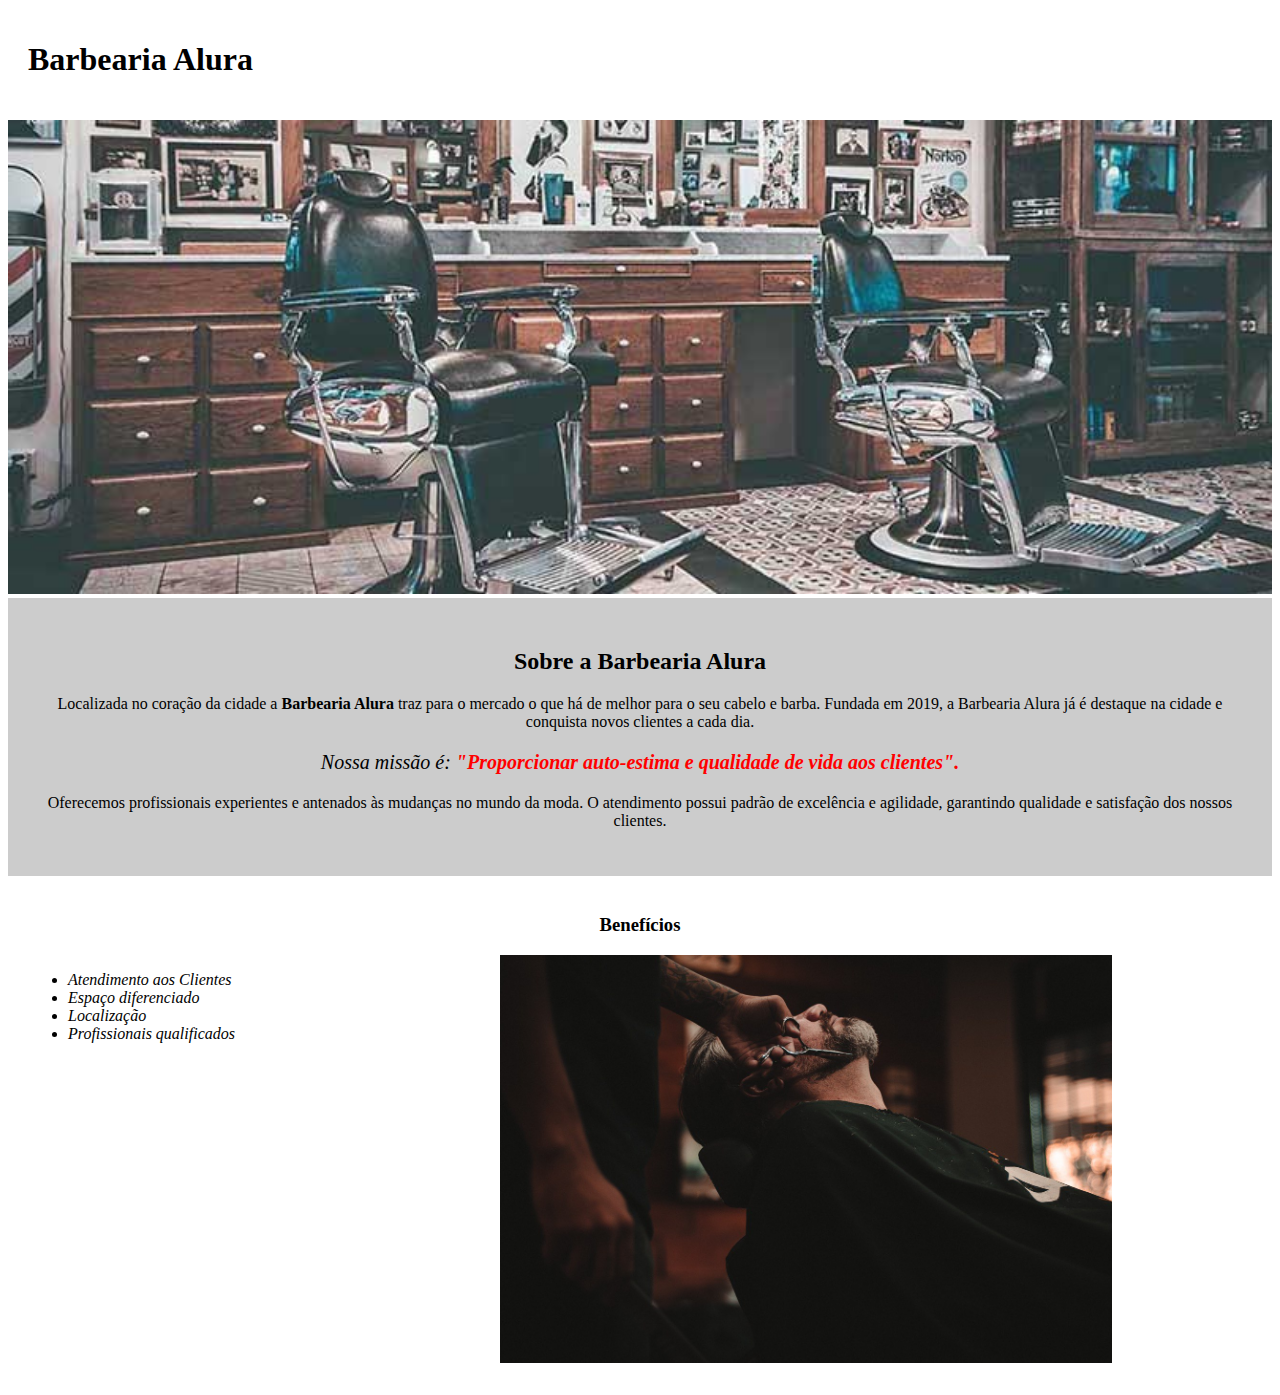
<file: pagina-barbearia/index.html>
<!DOCTYPE html>
<html lang="pt-br">
<head>
    <meta charset="UTF-8">
    <meta http-equiv="X-UA-Compatible" content="IE=edge">
    <meta name="viewport" content="width=device-width, initial-scale=1.0">
    <link rel="stylesheet" type="text/css" href="css/style.css">
    <title>Barbearia Alura</title>
</head>
<body>
    <header>
        <h1 class="titulo-principal">Barbearia Alura</h1>
    </header>
    <main >
        <img id="banner" src="./img/banner.jpg">
        <section class="principal">

            <h2 class="titulo-centralizado">Sobre a Barbearia Alura</h2>

            <p>Localizada no coração da cidade a <strong>Barbearia Alura</strong> traz para o mercado o que há de melhor para o seu cabelo e barba. Fundada em 2019, a Barbearia Alura já é destaque na cidade e conquista novos clientes a cada dia.</p>

            <p id="missao"><em>Nossa missão é: <strong class="estilo-texto">"Proporcionar auto-estima e qualidade de vida aos clientes".</strong></em></p>

            <p>Oferecemos profissionais experientes e antenados às mudanças no mundo da moda. O atendimento possui padrão de excelência e agilidade, garantindo qualidade e satisfação dos nossos clientes.</p>
        </section>


        <section class="beneficios">
            <h3 class="titulo-centralizado">Benefícios</h3>
            
            <ul class="itens">
                <li>Atendimento aos Clientes</li>
                <li>Espaço diferenciado</li>
                <li>Localização</li>
                <li>Profissionais qualificados</li>
            </ul>

            <img class="imagem-beneficios" src="img/beneficios.jpg"
        </section>
    </main>
</body>
</html>
</file>
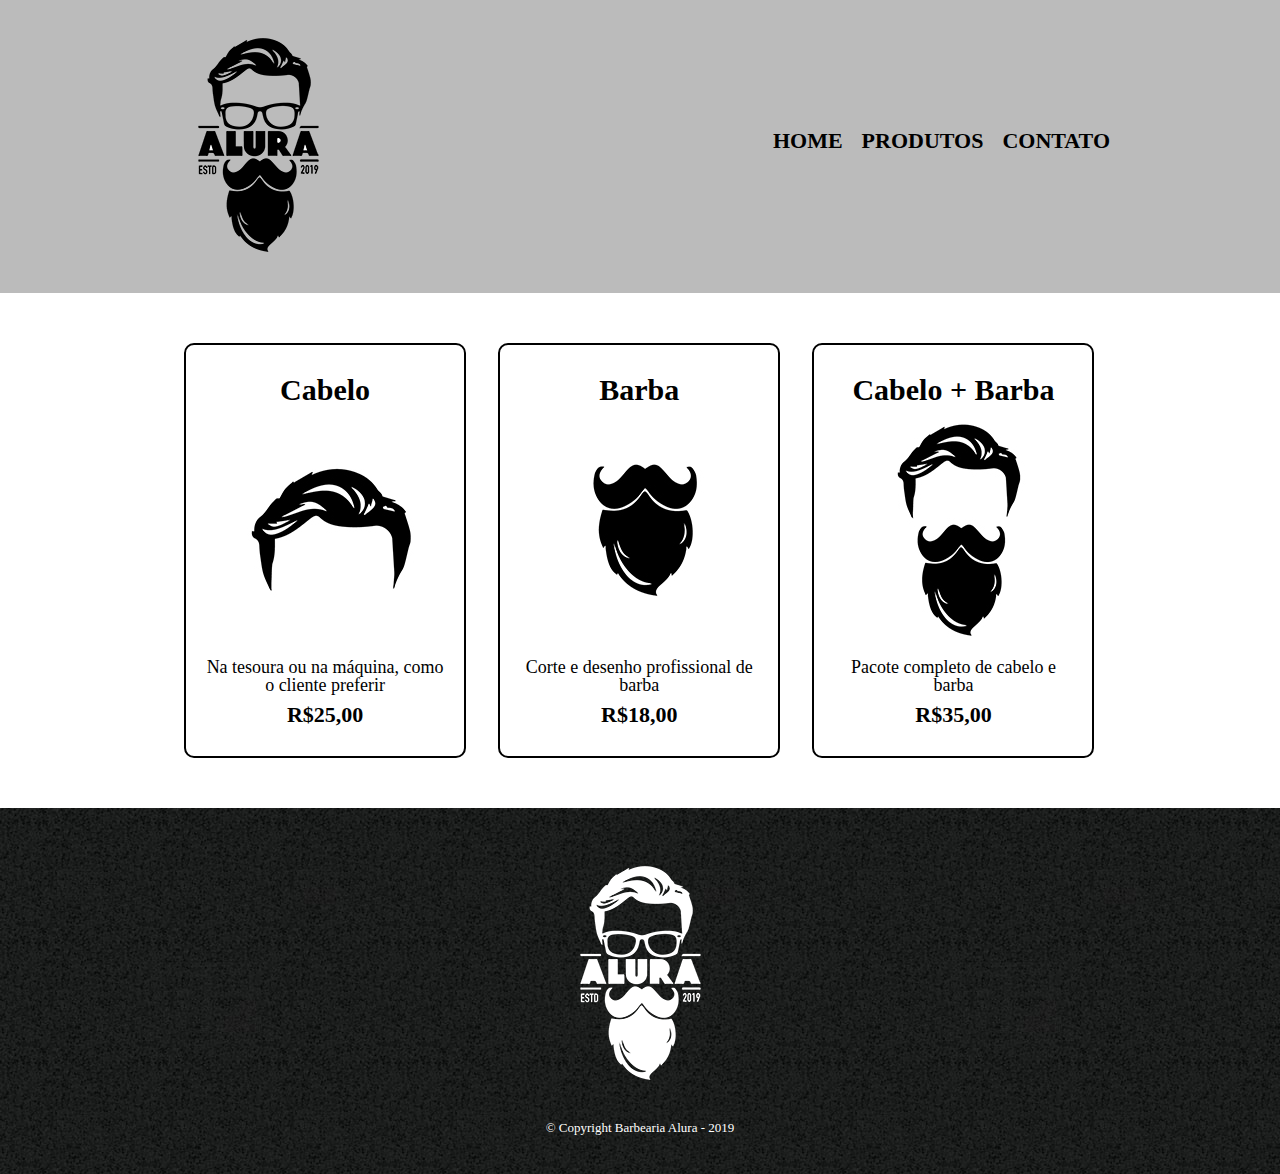
<file: pagina-barbearia/produtos.html>
<!DOCTYPE html>
<html lang="en">
<head>
    <meta charset="UTF-8">
    <meta http-equiv="X-UA-Compatible" content="IE=edge">
    <meta name="viewport" content="width=device-width, initial-scale=1.0">
    <link rel="stylesheet" href="css/reset.css" type="text/css">
    <link rel="stylesheet" href="css/produtos.css" type="text/css">
    <title>Produtos - Barbearia Alura</title>
</head>
<body>
    <header>
        <div class="caixa">
            <h1><img src="img/logo.png"></h1>
            <nav>
                <ul class="navegacao">
                    <li><a href="index.html">Home</a></li>
                    <li><a href="produtos.html">Produtos</a></li>
                    <li><a href="contato.html">Contato</a></li>
                </ul>
            </nav>
        </div>
    </header>

    <main>
        <ul class="produtos">
            <li>
                <h2>Cabelo</h2>
                <img src="img/cabelo.jpg">
                <p class="produto-descricao">Na tesoura ou na máquina, como o cliente preferir</p>
                <p class="produto-preco">R$25,00</p>
            </li>
            <li>
                <h2>Barba</h2>
                <img src="img/barba.jpg">
                <p class="produto-descricao">Corte e desenho profissional de barba</p>
                <p class="produto-preco">R$18,00</p>
            </li>
            <li>
                <h2>Cabelo + Barba</h2>
                <img src="img/cabelo+barba.jpg">
                <p class="produto-descricao">Pacote completo de cabelo e barba</p>
                <p class="produto-preco">R$35,00</p>
            </li>
        </ul>
        
    </main>

    <footer>
        <img src="img/logo-branco.png" alt="logo branca">
        <p class="copyright">&copy; Copyright Barbearia Alura - 2019</p>
    </footer>
</body>
</html>
</file>
<file: pagina-barbearia/css/style.css>
/* *{
    margin: 0px;
    padding: 0px;
    box-sizing: border-box;
} */

.principal{
    background: #CCCCCC;
    padding: 30px;
}

.titulo-principal{
    padding: 20px;
}

#banner {
    width: 100%;
}

.titulo-centralizado{
    text-align: center;
}

p{
    text-align: center;
}

#missao {
    font-size: 20px;
}

.estilo-texto{
    font-size: 20px;
    color: #FF0000;
}

.beneficios{
    background-color: #FFFFFF;
    padding: 20px;
}

ul {
    display: inline-block;
    vertical-align: top;
    width: 20%;
    margin-right: 15%;
}

.itens{
    font-style: italic;
}

.imagem-beneficios{
    width: 50%;
}
</file>
<file: pagina-barbearia/css/produtos.css>
header {
    background-color: #BBBBBB;
    padding: 20px 0;
}

.caixa {
    position: relative;
    width: 940px;
    margin: 0 auto;
}

nav {
    position: absolute;
    top: 110px;
    right: 0;
}

nav li {
    display: inline;
    margin: 0 0 0 15px;
}

nav a {
    text-transform: uppercase;
    color: #000000;
    font-weight: bold;
    font-size: 22px;
    text-decoration: none;
}

nav a:hover {
    color: #C78C19;
    text-decoration: underline;
}

.produtos {
    width: 940px;
    margin: 0 auto;
    padding: 50px 0;
}

.produtos li {
    display: inline-block;
    text-align: center;
    width: 30%;
    vertical-align: top;
    margin: 0 1.5%;
    padding: 30px 20px;
    box-sizing: border-box;
    border: 2px solid #000000;
    border-radius: 10px;
}

.produtos li:hover {
    border-color: #C78C19;
}

.produtos li:active {
    border-color: #088C19;
}

.produtos li:hover h2{
    font-size: 34px;
}

.produtos h2 {
    font-size: 30px;
    font-weight: bold;
}

.produto-descricao {
    font-size: 18px;
}

.produto-preco {
    font-size: 22px;
    font-weight: bold;
    margin: 10px 0 0;
}

footer {
    text-align: center;
    background: url("../img/bg.jpg");
    padding: 40px 5px;
}

.copyright {
    color: #FFFFFF;
    font-size: 13px;
    margin: 20px 0 0;
}
</file>
